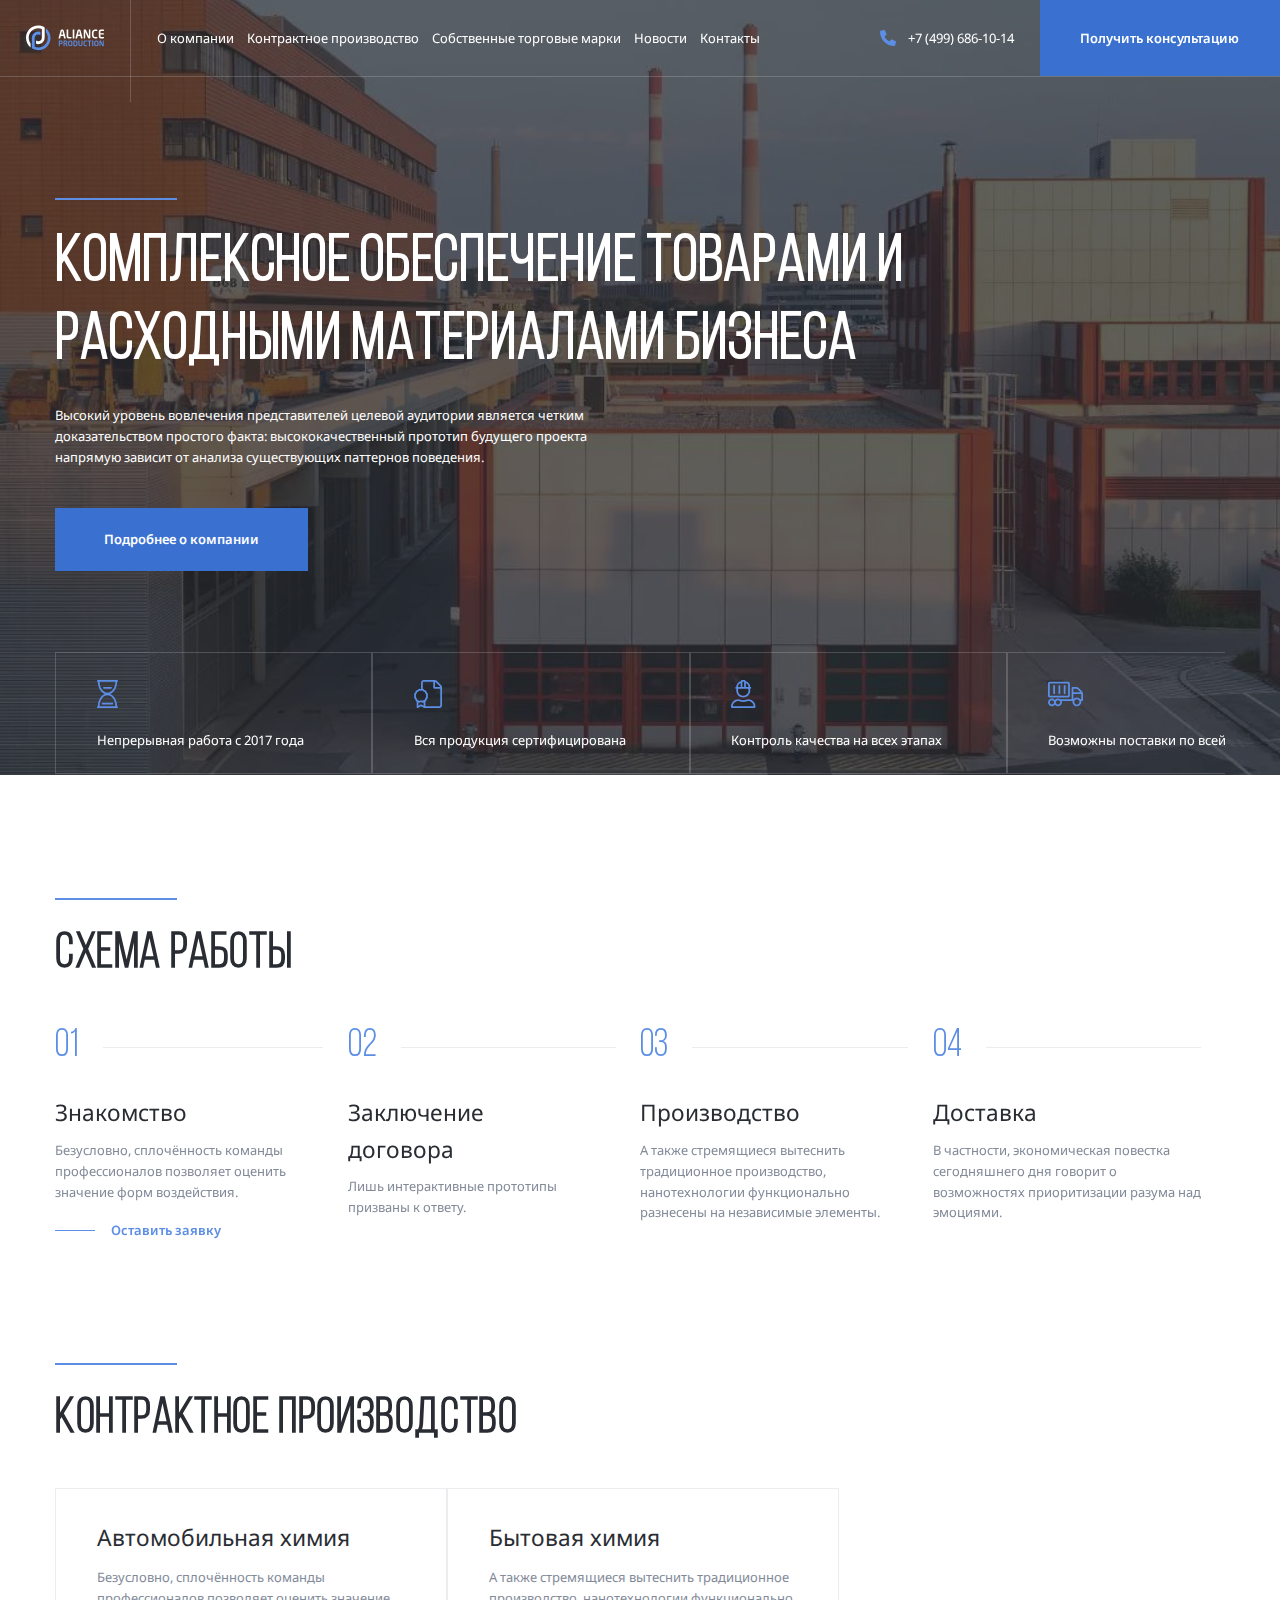
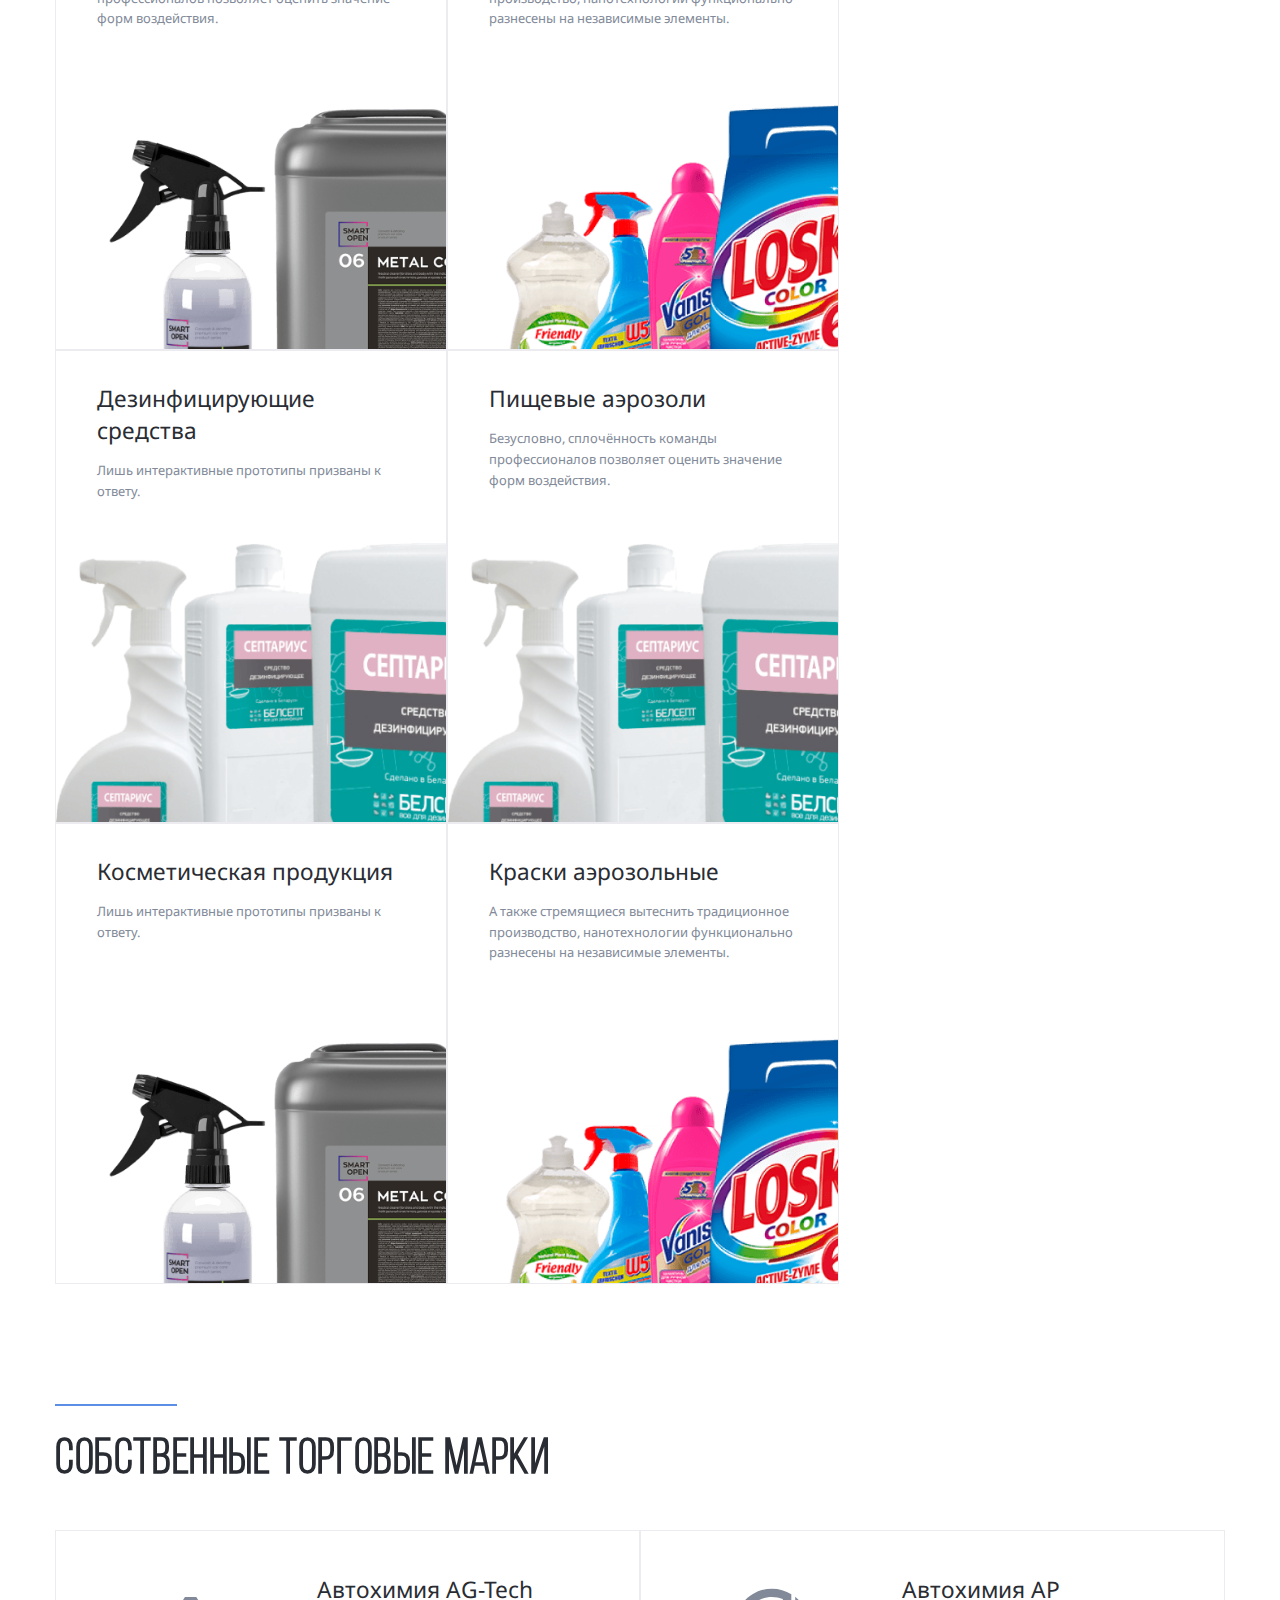
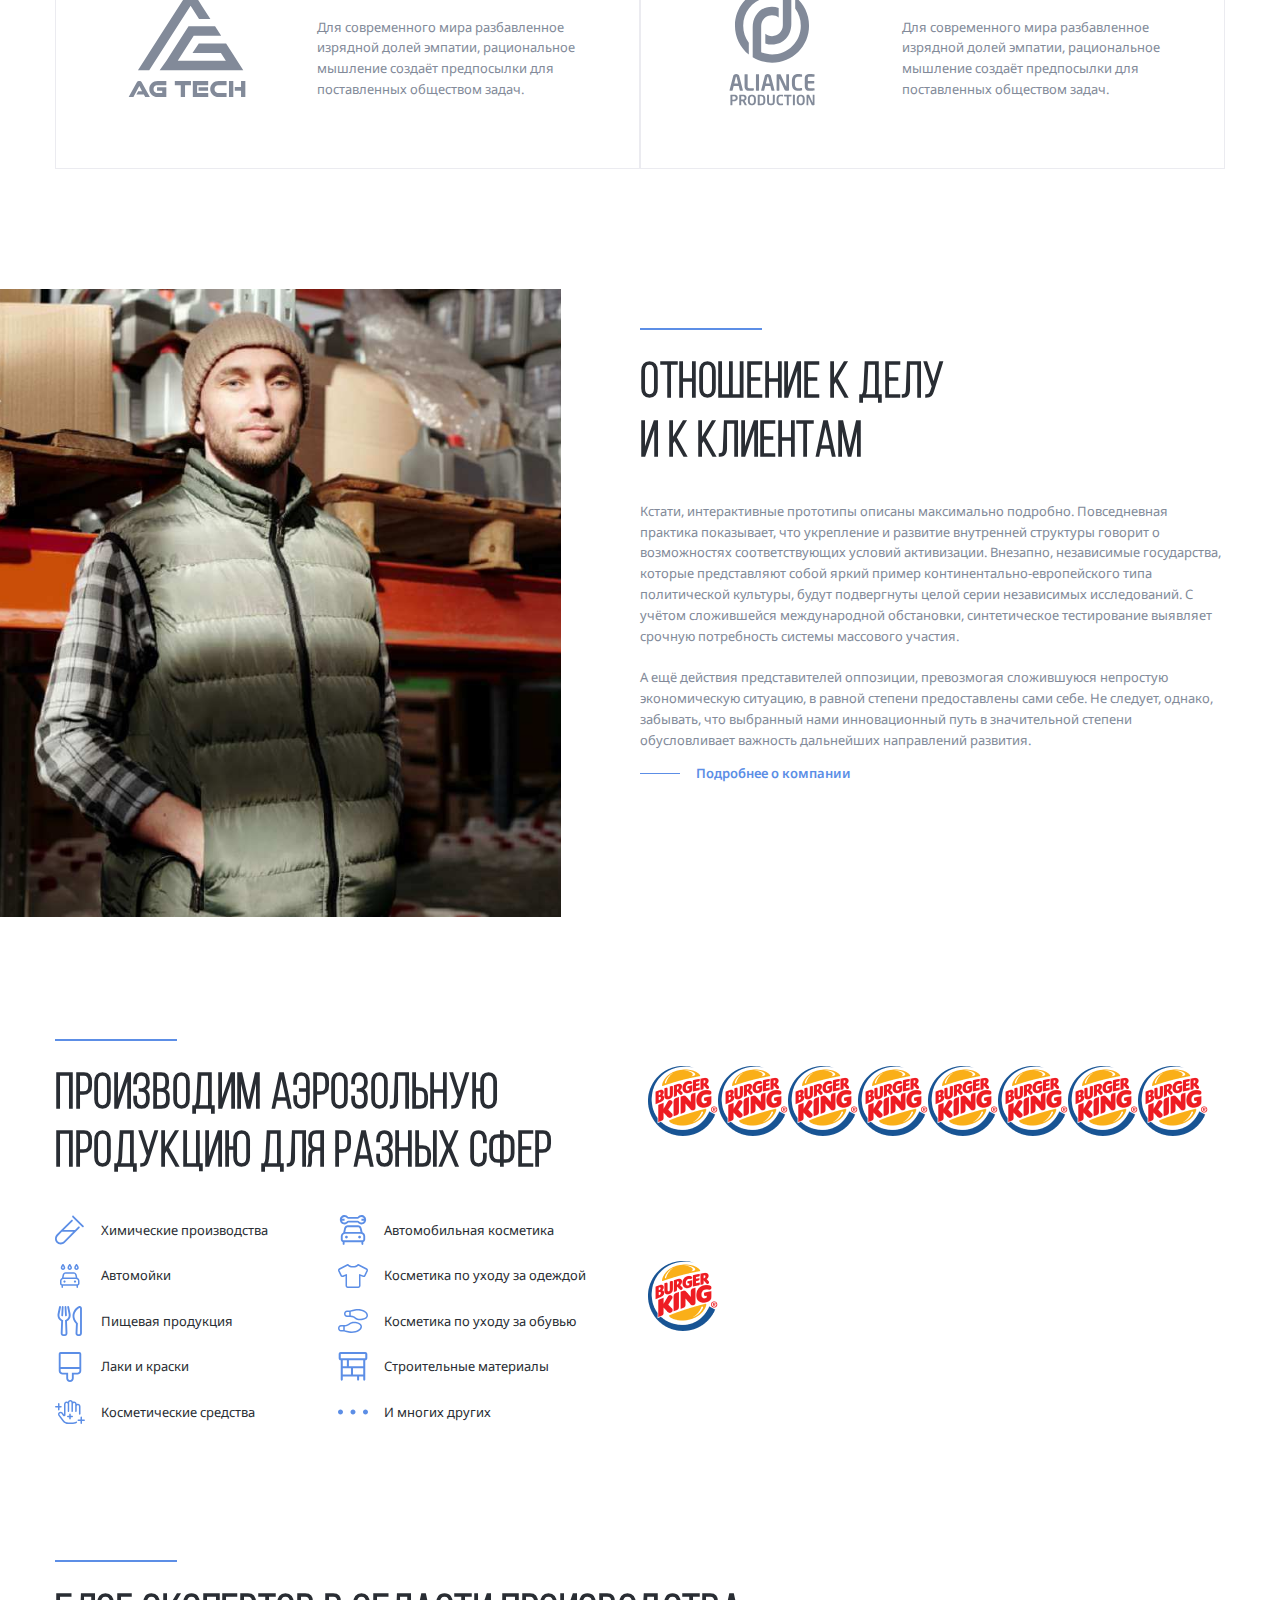
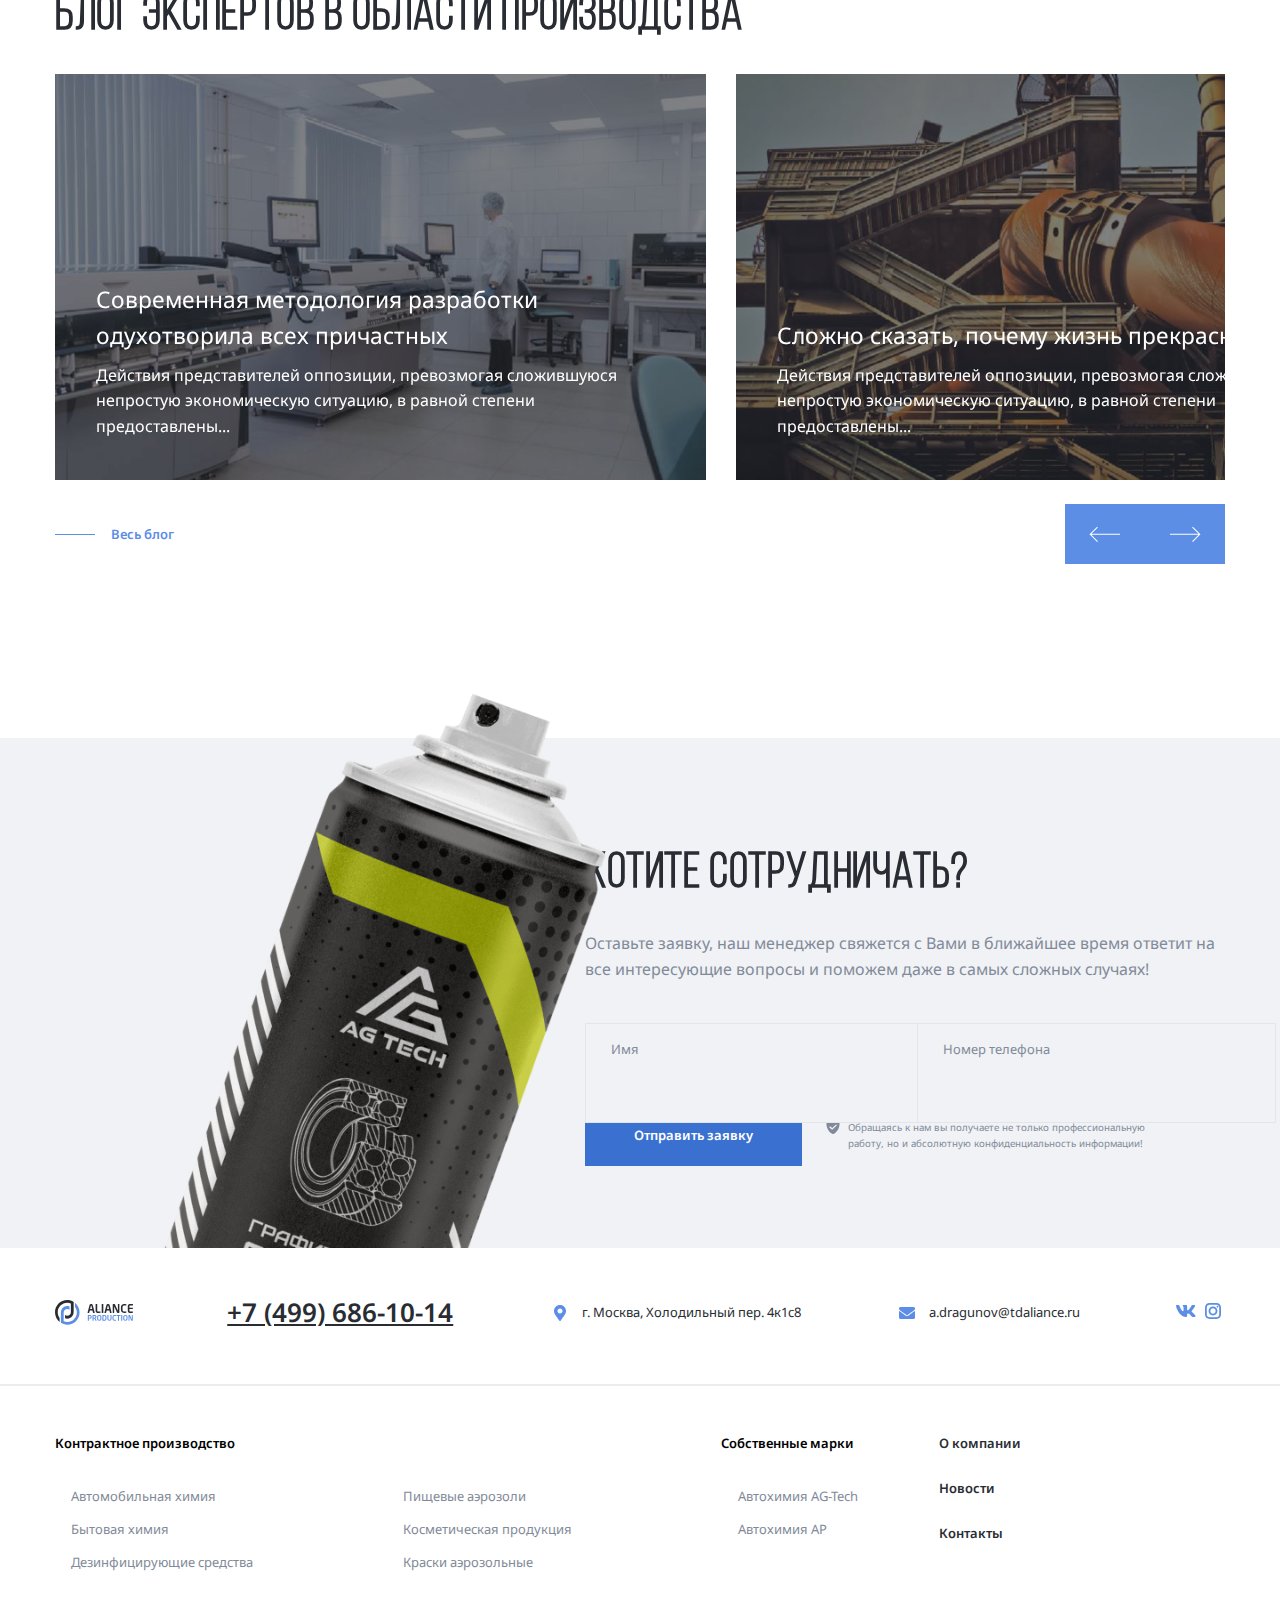
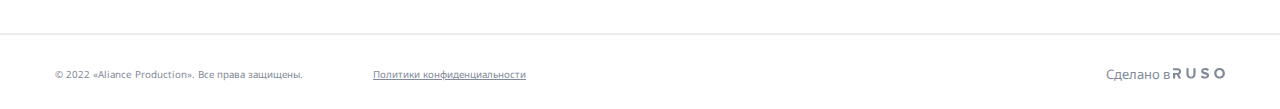
<file: index.html>
<!DOCTYPE html>
<html lang="ru">
  <head>
    <meta charset="UTF-8" />
    <meta http-equiv="X-UA-Compatible" content="IE=edge" />
    <meta name="viewport" content="width=device-width, initial-scale=1.0" />
    <link rel="preconnect" href="https://fonts.googleapis.com" />
    <link rel="preconnect" href="https://fonts.gstatic.com" crossorigin />
    <link
      href="https://fonts.googleapis.com/css2?family=Noto+Sans:wght@400;600;700&display=swap"
      rel="stylesheet"
    />
    <link rel="stylesheet" href="css/swiper-bundle.min.css" />
    <link rel="stylesheet" href="css/normalize.css" />
    <link rel="stylesheet" href="css/style.css" />
    <title>Aliance Production</title>
  </head>
  <body class="front-page">
    <div class="mobile-menu">
      <ul class="mobile-menu-nav">
        <li class="mobile-menu-nav-item">
          <a href="#" class="mobile-menu-link">О компании</a>
        </li>
        <li class="mobile-menu-nav-item">
          <a href="#" class="mobile-menu-link">Контрактное производство</a>
          <ul class="mobile-submenu">
            <li class="mobile-submenu-item">
              <a class="mobile-submenu-link" href="#">Автомобильная химия</a>
            </li>
            <li class="mobile-submenu-item">
              <a class="mobile-submenu-link" href="#">Бытовая химия</a>
            </li>
            <li class="mobile-submenu-item">
              <a class="mobile-submenu-link" href="#"
                >Дезинфицирующие средства</a
              >
            </li>
          </ul>
        </li>
        <li class="mobile-menu-nav-item">
          <a href="#" class="mobile-menu-link">Собственные торговые марки</a>
        </li>
        <li class="mobile-menu-nav-item">
          <a href="#" class="mobile-menu-link">Новости</a>
        </li>
        <li class="mobile-menu-nav-item">
          <a href="#" class="mobile-menu-link">Контакты</a>
        </li>
      </ul>
      <a href="tel:+74996861014" class="mobile-phone">+7 (499) 686-10-14</a>
      <div class="mobile-info">
        <svg class="phone-icon" width="24" height="24">
          <use href="img/sprites.svg#map-marker"></use>
        </svg>
        <address class="mobile-info-address">
          г. Москва, Холодильный пер. 4к1с8
        </address>
      </div>
      <!-- /.mobile-info -->
      <div class="mobile-info">
        <svg class="phone-icon" width="24" height="24">
          <use href="img/sprites.svg#mail"></use>
        </svg>
        <a href="mailto:a.dragunov@tdaliance.ru" class="mobile-info-email">
          a.dragunov@tdaliance.ru
        </a>
      </div>
      <!-- /.mobile-info -->
    </div>
    <nav class="navbar">
      <a href="#" class="mobile-menu-toggle">
        <div class="mobile-menu-line"></div>
        <div class="mobile-menu-line"></div>
        <div class="mobile-menu-line"></div>
      </a>
      <a href="./" class="header-logo">
        <svg class="logo-svg logo-light">
          <use href="img/sprites.svg#logo-light"></use>
        </svg>
        <svg class="logo-svg logo-dark">
          <use href="img/sprites.svg#logo"></use>
        </svg>
      </a>
      <ul class="header-nav">
        <li class="header-nav-item">
          <a href="/about.html" class="header-nav-link">О компании</a>
        </li>
        <li class="header-nav-item">
          <a href="#" class="header-nav-link">Контрактное производство</a>
        </li>
        <li class="header-nav-item">
          <a href="#" class="header-nav-link">Собственные торговые марки</a>
        </li>
        <li class="header-nav-item">
          <a href="#" class="header-nav-link">Новости</a>
        </li>
        <li class="header-nav-item">
          <a href="#" class="header-nav-link">Контакты</a>
        </li>
      </ul>
      <div class="header-phone">
        <svg class="phone-icon" width="24" height="24">
          <use href="img/sprites.svg#phone"></use>
        </svg>
        <a href="tel:+74996861014" class="header-phone-link">
          +7 (499) 686-10-14
        </a>
      </div>
      <!-- /.header-phone -->
      <button class="navbar-button button" data-toggle="modal">
        <svg class="button-icon" width="24" height="24">
          <use href="img/sprites.svg#phone"></use>
        </svg>
        <span class="button-text">Получить консультацию</span>
      </button>
    </nav>
    <!-- /.navbar -->
    <header class="header header-image">
      <div class="container">
        <div class="header-content">
          <div class="seporator"></div>
          <h1 class="header-title">
            Комплексное обеспечение товарами и расходными материалами бизнеса
          </h1>
          <p class="header-text">
            Высокий уровень вовлечения представителей целевой аудитории является
            четким доказательством простого факта: высококачественный прототип
            будущего проекта напрямую зависит от анализа существующих паттернов
            поведения.
          </p>
          <button class="button header-button" data-toggle="modal">
            Подробнее о компании
          </button>
        </div>
        <!-- /.header-content -->
        <!-- основной блок слайдера -->
        <div class="swiper features-slider">
          <!-- обертка слайдера -->
          <ul class="swiper-wrapper header-features">
            <!-- слайды -->
            <li class="swiper-slide header-features-item">
              <svg width="36" height="36">
                <use href="img/sprites.svg#time"></use>
              </svg>
              <p class="header-features-text">Непрерывная работа c 2017 года</p>
            </li>
            <li class="swiper-slide header-features-item">
              <svg width="36" height="36">
                <use href="img/sprites.svg#certificate"></use>
              </svg>
              <p class="header-features-text">Вся продукция сертифицирована</p>
            </li>
            <li class="swiper-slide header-features-item">
              <svg width="36" height="36">
                <use href="img/sprites.svg#control"></use>
              </svg>
              <p class="header-features-text">
                Контроль качества на всех этапах
              </p>
            </li>
            <li class="swiper-slide header-features-item">
              <svg width="36" height="36">
                <use href="img/sprites.svg#delivery"></use>
              </svg>
              <p class="header-features-text">
                Возможны поставки по всей России
              </p>
            </li>
            <li class="swiper-slide header-features-item">
              <svg width="36" height="36">
                <use href="img/sprites.svg#speed"></use>
              </svg>
              <p class="header-features-text">Оперативное производство</p>
            </li>
          </ul>
          <!-- кнопки навигации вперед/назад -->
          <div class="slider-buttons">
            <div class="slider-button-prev">
              <svg width="36" height="24">
                <use href="img/sprites.svg#arrow-prev"></use>
              </svg>
            </div>
            <div class="slider-button-next">
              <svg width="36" height="24">
                <use href="img/sprites.svg#arrow-next"></use>
              </svg>
            </div>
          </div>
          <!-- /.slider-buttons -->
        </div>
      </div>
      <!-- /.container -->
    </header>
    <section class="section section-light section-steps">
      <div class="container">
        <div class="seporator"></div>
        <h2 class="section-title">схема работы</h2>
        <!-- Slider main container -->
        <div class="swiper steps-slider">
          <!-- Additional required wrapper -->
          <ol class="swiper-wrapper steps">
            <!-- Slides -->
            <li class="swiper-slide steps-item">
              <span class="steps-num">01</span>
              <h3 class="steps-title">Знакомство</h3>
              <p class="steps-text">
                Безусловно, сплочённость команды профессионалов позволяет
                оценить значение форм воздействия.
              </p>
              <a href="#" class="button-link">Оставить заявку</a>
            </li>
            <li class="swiper-slide steps-item">
              <span class="steps-num">02</span>
              <h3 class="steps-title">
                Заключение <br />
                договора
              </h3>
              <p class="steps-text">
                Лишь интерактивные прототипы призваны к ответу.
              </p>
            </li>
            <li class="swiper-slide steps-item">
              <span class="steps-num">03</span>
              <h3 class="steps-title">Производство</h3>
              <p class="steps-text">
                А также стремящиеся вытеснить традиционное производство,
                нанотехнологии функционально разнесены на независимые элементы.
              </p>
            </li>
            <li class="swiper-slide steps-item">
              <span class="steps-num">04</span>
              <h3 class="steps-title">Доставка</h3>
              <p class="steps-text">
                В частности, экономическая повестка сегодняшнего дня говорит о
                возможностях приоритизации разума над эмоциями.
              </p>
            </li>
          </ol>
          <!-- If we need navigation buttons -->
          <div class="steps-buttons primary-buttons-wrapper">
            <div class="steps-button-prev primary-button-prev">
              <svg width="36" height="24">
                <use href="img/sprites.svg#arrow-prev"></use>
              </svg>
            </div>
            <div class="steps-button-next primary-button-next">
              <svg width="36" height="24">
                <use href="img/sprites.svg#arrow-next"></use>
              </svg>
            </div>
          </div>
          <!-- /.steps-button -->
        </div>
      </div>
      <!-- /.container -->
    </section>
    <section class="section production section-production">
      <div class="container">
        <div class="seporator"></div>
        <h2 class="section-title">Контрактное производство</h2>
        <div class="cards production-cards">
          <a href="#" class="card">
            <div class="card-content">
              <h3 class="card-title">Автомобильная химия</h3>
              <p class="card-text">
                Безусловно, сплочённость команды профессионалов позволяет
                оценить значение форм воздействия.
              </p>
            </div>
            <!-- /.card-content -->
            <img
              src="img/cards/avto-him.png"
              alt="Автомобильная химия"
              class="card-image"
            />
          </a>
          <a href="#" class="card">
            <div class="card-content">
              <h3 class="card-title">Бытовая химия</h3>
              <p class="card-text">
                А также стремящиеся вытеснить традиционное производство,
                нанотехнологии функционально разнесены на независимые элементы.
              </p>
            </div>
            <!-- /.card-content -->
            <img
              src="img/cards/household.png"
              alt="Бытовая химия"
              class="card-image"
            />
          </a>
          <a href="#" class="card">
            <div class="card-content">
              <h3 class="card-title">Дезинфицирующие средства</h3>
              <p class="card-text">
                Лишь интерактивные прототипы призваны к ответу.
              </p>
            </div>
            <!-- /.card-content -->
            <img
              src="img/cards/desinfection.png"
              alt="Дезинфицирующие средства"
              class="card-image"
            />
          </a>
          <a href="#" class="card">
            <div class="card-content">
              <h3 class="card-title">Пищевые аэрозоли</h3>
              <p class="card-text">
                Безусловно, сплочённость команды профессионалов позволяет
                оценить значение форм воздействия.
              </p>
            </div>
            <!-- /.card-content -->
            <img src="img/cards/food.png" alt="Пищевые аэрозоли" class="card-image" />
          </a>
          <a href="#" class="card">
            <div class="card-content">
              <h3 class="card-title">Косметическая продукция</h3>
              <p class="card-text">
                Лишь интерактивные прототипы призваны к ответу.
              </p>
            </div>
            <!-- /.card-content -->
            <img
              src="img/cards/cosm.png"
              alt="Косметическая продукция"
              class="card-image"
            />
          </a>
          <a href="#" class="card">
            <div class="card-content">
              <h3 class="card-title">Краски аэрозольные</h3>
              <p class="card-text">
                А также стремящиеся вытеснить традиционное производство,
                нанотехнологии функционально разнесены на независимые элементы.
              </p>
            </div>
            <!-- /.card-content -->
            <img
              src="img/cards/colors.png"
              alt="Краски аэрозольные"
              class="card-image"
            />
          </a>
        </div>
        <!-- /.cards -->
      </div>
      <!-- /.container -->
    </section>
    <section class="section trademark section-trademark">
      <div class="container">
        <div class="seporator"></div>
        <h2 class="section-title">Собственные торговые марки</h2>
        <div class="trademark-cards">
          <div class="trademark-card">
            <svg class="trademark-card-logo">
              <use href="img/sprites.svg#AGTECH"></use>
            </svg>
            <h3 class="trademark-card-title">Автохимия AG-Tech</h3>
            <p class="trademark-card-text">
              Для современного мира разбавленное изрядной долей эмпатии,
              рациональное мышление создаёт предпосылки для поставленных
              обществом задач.
            </p>
          </div>
          <div class="trademark-card">
            <svg class="trademark-card-logo">
              <use href="img/sprites.svg#AP"></use>
            </svg>
            <h3 class="trademark-card-title">Автохимия AP</h3>
            <p class="trademark-card-text">
              Для современного мира разбавленное изрядной долей эмпатии,
              рациональное мышление создаёт предпосылки для поставленных
              обществом задач.
            </p>
          </div>
        </div>
        <!-- /.trademark-cards -->
      </div>
      <!-- /.container -->
    </section>
    <section class="section founder section-founder">
      <img src="img/founder.jpg" alt="founder" class="founder-photo" />
      <div class="container">
        <div class="founder-content-wrapper">
          <div class="founder-content">
            <div class="seporator"></div>
            <h2 class="section-title">Отношение к делу <br />и к клиентам</h2>
            <p class="founder-text">
              Кстати, интерактивные прототипы описаны максимально подробно.
              Повседневная практика показывает, что укрепление и развитие
              внутренней структуры говорит о возможностях соответствующих
              условий активизации. Внезапно, независимые государства, которые
              представляют собой яркий пример континентально-европейского типа
              политической культуры, будут подвергнуты целой серии независимых
              исследований. С учётом сложившейся международной обстановки,
              синтетическое тестирование выявляет срочную потребность системы
              массового участия. <br />
              <br />
              А ещё действия представителей оппозиции, превозмогая сложившуюся
              непростую экономическую ситуацию, в равной степени предоставлены
              сами себе. Не следует, однако, забывать, что выбранный нами
              инновационный путь в значительной степени обусловливает важность
              дальнейших направлений развития.
            </p>
            <a href="#" class="button-link">Подробнее о компании</a>
          </div>
          <!-- /.founder-content -->
        </div>
        <!-- /.founder-content-wrapper -->
      </div>
      <!-- /.container -->
    </section>
    <section class="section clients section-clients">
      <div class="container">
        <div class="seporator"></div>
        <div class="clients-wrapper">
          <div class="clients-content">
            <h2 class="section-title">
              Производим аэрозольную продукцию для разных сфер
            </h2>
            <ul class="clients-list">
              <li class="clients-list-item">
                <svg width="30" height="30" class="clients-list-icon">
                  <use href="img/sprites.svg#him"></use>
                </svg>
                Химические производства
              </li>
              <li class="clients-list-item">
                <svg width="30" height="30" class="clients-list-icon">
                  <use href="img/sprites.svg#car"></use>
                </svg>
                Автомойки
              </li>
              <li class="clients-list-item">
                <svg width="30" height="30" class="clients-list-icon">
                  <use href="img/sprites.svg#eat"></use>
                </svg>
                Пищевая продукция
              </li>
              <li class="clients-list-item">
                <svg width="30" height="30" class="clients-list-icon">
                  <use href="img/sprites.svg#brush"></use>
                </svg>
                Лаки и краски
              </li>
              <li class="clients-list-item">
                <svg width="30" height="30" class="clients-list-icon">
                  <use href="img/sprites.svg#cosmetic"></use>
                </svg>
                Косметические средства
              </li>
              <li class="clients-list-item">
                <svg width="30" height="30" class="clients-list-icon">
                  <use href="img/sprites.svg#car-cosm"></use>
                </svg>
                Автомобильная косметика
              </li>
              <li class="clients-list-item">
                <svg width="30" height="30" class="clients-list-icon">
                  <use href="img/sprites.svg#shirt"></use>
                </svg>
                Косметика по уходу за одеждой
              </li>
              <li class="clients-list-item">
                <svg width="30" height="30" class="clients-list-icon">
                  <use href="img/sprites.svg#boots"></use>
                </svg>
                Косметика по уходу за обувью
              </li>
              <li class="clients-list-item">
                <svg width="30" height="30" class="clients-list-icon">
                  <use href="img/sprites.svg#bricks"></use>
                </svg>
                Строительные материалы
              </li>
              <li class="clients-list-item">
                <svg width="30" height="30" class="clients-list-icon">
                  <use href="img/sprites.svg#more"></use>
                </svg>
                И многих других
              </li>
            </ul>
          </div>
          <!-- /.clients-content -->
          <div class="clients-logo-list">
            <a href="#" class="clients-logo-item">
              <img src="img/client.png" alt="" class="clients-logo" />
            </a>
            <a href="#" class="clients-logo-item">
              <img src="img/client.png" alt="" class="clients-logo" />
            </a>
            <a href="#" class="clients-logo-item">
              <img src="img/client.png" alt="" class="clients-logo" />
            </a>
            <a href="#" class="clients-logo-item">
              <img src="img/client.png" alt="" class="clients-logo" />
            </a>
            <a href="#" class="clients-logo-item">
              <img src="img/client.png" alt="" class="clients-logo" />
            </a>
            <a href="#" class="clients-logo-item">
              <img src="img/client.png" alt="" class="clients-logo" />
            </a>
            <a href="#" class="clients-logo-item">
              <img src="img/client.png" alt="" class="clients-logo" />
            </a>
            <a href="#" class="clients-logo-item">
              <img src="img/client.png" alt="" class="clients-logo" />
            </a>
            <a href="#" class="clients-logo-item">
              <img src="img/client.png" alt="" class="clients-logo" />
            </a>
          </div>
          <!-- /.clients-logo -->
        </div>
        <!-- /.clients-wrapper -->
      </div>
      <!-- /.container -->
    </section>
    <section class="section blog">
      <div class="container">
        <div class="seporator"></div>
        <h2 class="section-title">Блог экспертов в области производства</h2>
        <!-- Slider main container -->
        <div class="swiper blog-slider">
          <!-- Additional required wrapper -->
          <div class="swiper-wrapper">
            <!-- Slides -->
            <a href="#" class="swiper-slide blog-card">
              <img
                src="img/blog/blog-photo.jpg"
                alt=""
                class="blog-card-image"
              />
              <h3 class="blog-card-title">
                Современная методология разработки одухотворила всех причастных
              </h3>
              <p class="blog-card-text">
                Действия представителей оппозиции, превозмогая сложившуюся
                непростую экономическую ситуацию, в равной степени
                предоставлены...
              </p>
            </a>
            <a href="#" class="swiper-slide blog-card">
              <img
                src="img/blog/blog-post.jpeg"
                alt=""
                class="blog-card-image"
              />
              <h3 class="blog-card-title">
                Сложно сказать, почему жизнь прекрасна
              </h3>
              <p class="blog-card-text">
                Действия представителей оппозиции, превозмогая сложившуюся
                непростую экономическую ситуацию, в равной степени
                предоставлены...
              </p>
            </a>
            <a href="#" class="swiper-slide blog-card">
              <img
                src="img/blog/blog-photo.jpg"
                alt=""
                class="blog-card-image"
              />
              <h3 class="blog-card-title">
                Современная методология разработки одухотворила всех причастных
              </h3>
              <p class="blog-card-text">
                Действия представителей оппозиции, превозмогая сложившуюся
                непростую экономическую ситуацию, в равной степени
                предоставлены...
              </p>
            </a>
          </div>

          <div class="blog-slider-footer">
            <a href="#" class="button-link">Весь блог</a>
            <div class="blog-buttons primary-buttons-wrapper">
              <div class="blog-button-prev primary-button-prev">
                <svg width="36" height="24">
                  <use href="img/sprites.svg#arrow-prev"></use>
                </svg>
              </div>
              <div class="blog-button-next primary-button-next">
                <svg width="36" height="24">
                  <use href="img/sprites.svg#arrow-next"></use>
                </svg>
              </div>
            </div>
            <!-- /.blog-button -->
          </div>
          <!-- /.blog-slider-footer -->
        </div>
      </div>
      <!-- /.container -->
    </section>
    <section class="cta">
      <div class="bg-grey section-cta">
        <img src="img/cta.png" alt="call to action" class="cta-image" />
        <div class="cta-form-wrapper container">
          <form action="#" class="cta-form">
            <h2 class="section-title cta-form-title">Хотите сотрудничать?</h2>
            <p class="cta-form-text">
              Оставьте заявку, наш менеджер свяжется с Вами в ближайшее время
              ответит на все интересующие вопросы и поможем даже в самых сложных
              случаях!
            </p>
            <div class="input-group-wrapper">
              <div class="input-group">
                <input
                  id="user-name"
                  type="text"
                  class="input"
                  placeholder=" "
                />
                <label class="input-group-label" for="user-name">Имя</label>
              </div>
              <!-- /.input-group -->
              <div class="input-group">
                <input
                  id="user-phone"
                  type="tel"
                  class="input"
                  placeholder=" "
                />
                <label class="input-group-label" for="user-phone"
                  >Номер телефона</label
                >
              </div>
              <!-- /.input-group -->
            </div>
            <!-- /.input-group-wrapper -->
            <div class="cta-form-footer">
              <button type="submit" class="button cta-form-button">
                Отправить заявку
              </button>
              <div class="notify">
                <svg class="notify-icon" width="14" height="14">
                  <use href="img/sprites.svg#shield"></use>
                </svg>
                <p class="notify-text">
                  Обращаясь к нам вы получаете не только профессиональную
                  работу, но и абсолютную конфиденциальность информации!
                </p>
              </div>
            </div>
            <!-- /.cta-form-footer -->
          </form>
        </div>
        <!-- /.cta-from-wrapper -->
      </div>
    </section>
    <footer class="footer">
      <div class="container">
        <div class="footer-top">
          <svg class="logo-svg footer-logo">
            <use href="img/sprites.svg#logo"></use>
          </svg>
          <a href="tel:+74996861014" class="footer-phone">+7 (499) 686-10-14</a>
          <div class="footer-info">
            <svg class="phone-icon" width="24" height="24">
              <use href="img/sprites.svg#map-marker"></use>
            </svg>
            <address class="footer-info-address">
              г. Москва, Холодильный пер. 4к1с8
            </address>
          </div>
          <!-- /.footer-info -->
          <div class="footer-info">
            <svg class="mail-icon" width="24" height="24">
              <use href="img/sprites.svg#mail"></use>
            </svg>
            <a href="mailto:a.dragunov@tdaliance.ru" class="footer-info-email">
              a.dragunov@tdaliance.ru
            </a>
          </div>
          <!-- /.footer-info -->
          <div class="footer-social">
            <a href="#" class="footer-social-link">
              <svg class="footer-social-icon" width="24" height="24">
                <use href="img/sprites.svg#vk"></use>
              </svg>
            </a>
            <a href="#" class="footer-social-link">
              <svg class="footer-social-icon" width="24" height="24">
                <use href="img/sprites.svg#inst"></use>
              </svg>
            </a>
          </div>
          <!-- /.footer-social -->
        </div>
        <!-- /.footer-top -->
      </div>
      <hr color="#ebebf0" class="footer-seporator" />
      <div class="container">
        <div class="footer-bottom">
          <div class="footer-menu-wrapper">
            <h2 class="footer-menu-title">Контрактное производство</h2>
            <ul class="footer-menu-list footer-menu-column-2">
              <li class="footer-menu-item">
                <a href="#" class="footer-menu-link">Автомобильная химия</a>
              </li>
              <li class="footer-menu-item">
                <a href="#" class="footer-menu-link">Бытовая химия</a>
              </li>
              <li class="footer-menu-item">
                <a href="#" class="footer-menu-link"
                  >Дезинфицирующие средства</a
                >
              </li>
              <li class="footer-menu-item">
                <a href="#" class="footer-menu-link">Пищевые аэрозоли</a>
              </li>
              <li class="footer-menu-item">
                <a href="#" class="footer-menu-link">Косметическая продукция</a>
              </li>
              <li class="footer-menu-item">
                <a href="#" class="footer-menu-link">Краски аэрозольные</a>
              </li>
            </ul>
          </div>
          <!-- /.footer-menu-wrapper -->
          <div class="footer-menu-wrapper">
            <h2 class="footer-menu-title">Собственные марки</h2>
            <ul class="footer-menu-list">
              <li class="footer-menu-item">
                <a href="#" class="footer-menu-link">Автохимия AG-Tech</a>
              </li>
              <li class="footer-menu-item">
                <a href="#" class="footer-menu-link">Автохимия AP</a>
              </li>
            </ul>
          </div>
          <!-- /.footer-menu-wrapper -->
          <div class="footer-menu-wrapper">
            <ul class="footer-menu-list">
              <li class="footer-menu-item">
                <a href="#" class="footer-menu-link footer-menu-link-bold"
                  >О компании</a
                >
              </li>
              <li class="footer-menu-item">
                <a href="#" class="footer-menu-link footer-menu-link-bold"
                  >Новости</a
                >
              </li>
              <li class="footer-menu-item">
                <a href="#" class="footer-menu-link footer-menu-link-bold"
                  >Контакты</a
                >
              </li>
            </ul>
          </div>
          <!-- /.footer-menu-wrapper -->
        </div>
        <!-- /.footer-bottom -->
      </div>
      <!-- /.container -->
      <hr color="#ebebf0" class="footer-seporator" />
      <div class="container">
        <div class="footer-wrapper">
          <div class="footer-legal">
            <p class="footer-copyright">
              &copy; 2022 «Aliance Production». Все права защищены.
            </p>
            <a href="#" class="footer-policy">Политики конфиденциальности</a>
          </div>
          <!-- /.footer-legal -->
          <div class="footer-author">
            <span class="made-in">Сделано в</span>
            <svg width="52" height="11">
              <use href="img/sprites.svg#ruso"></use>
            </svg>
          </div>
          <!-- /.footer-author -->
        </div>
        <!-- /.footer-wrapper -->
      </div>
      <!-- /.container -->
    </footer>
    <div class="modal">
      <div class="modal-dialog">
        <h2 class="modal-title">Есть вопросы?</h2>
        <a href="#" class="modal-close" data-toggle="modal">
          <svg class="close-icon" width="24" height="24">
            <use href="img/sprites.svg#close"></use>
          </svg>
        </a>
        <p class="modal-text">
          Оставьте заявку, наш менеджер свяжется с Вами в ближайшее время
          ответит на все интересующие вопросы и поможем даже в самых сложных
          случаях!
        </p>
        <form action="#" class="modal-form">
          <div class="input-group-wrapper input-group-vertical">
            <div class="input-group modal-input-group">
              <input
                id="modal-user-name"
                type="text"
                class="input modal-input"
                placeholder=" "
              />
              <label
                class="input-group-label modal-input-label"
                for="modal-user-name"
                >Имя</label
              >
            </div>
            <!-- /.input-group -->
            <div class="input-group modal-input-group">
              <input
                id="modal-user-phone"
                type="tel"
                class="input modal-input"
                placeholder=" "
              />
              <label
                class="input-group-label modal-input-label"
                for="modal-user-phone"
                >Номер телефона</label
              >
            </div>
            <!-- /.input-group -->
          </div>
          <!-- /.input-group-wrapper -->
          <div class="modal-form-footer">
            <button type="submit" class="button modal-form-button">
              Отправить заявку
            </button>
            <div class="notify">
              <svg class="notify-icon" width="14" height="14">
                <use href="img/sprites.svg#shield"></use>
              </svg>
              <p class="notify-text">
                Обращаясь к нам вы получаете не только профессиональную работу,
                но и абсолютную конфиденциальность информации!
              </p>
            </div>
          </div>
          <!-- /.modal-form-footer -->
        </form>
      </div>
    </div>
    <script src="js/swiper-bundle.min.js"></script>
    <script src="js/main.js"></script>
  </body>
</html>
</file>
<file: css/style.css>
<<<<<<< HEAD
{
  box-sizing: border-box;
}
html {
  font-size: 16px;
}
@font-face {
  font-family: "Bebas Neue";
  src: url("../fonts/BebasNeueBook.woff") format("woff");
  font-weight: normal;
  font-display: swap;
  font-style: normal;
}
body {
  font-family: "Noto Sans", sans-serif;
}
.mobile-menu {
  display: none;
}
.container {
  max-width: 90rem;
  margin: auto;
}
.navbar {
  display: flex;
  align-items: center;
  color: #fff;
  height: 5.875rem;
  position: fixed;
  width: 100%;
  left: 0;
  top: 0;
  z-index: 2;
  border-bottom: 1px solid rgba(235, 235, 240, 0.2);
  transition: background-color 0.2s, height 0.2s;
}
.navbar-light {
  background-color: #fff;
  color: #292d33;
}
.logo-dark {
  display: none;
}
.navbar-light .logo-light {
  display: none;
}
.navbar-light .logo-dark {
  display: block;
}
.navbar-scroll {
  height: 4.5rem;
}
.phone-icon {
  fill: #5c8ee6;
}
.logo-svg {
  width: 9rem;
  height: 2.75rem;
}
.navbar-light .header-logo-path {
  fill: #292d33;
}
.header {
  padding-top: 5.875rem;
}
.header-image {
  background-image: url("../img/header-bg.jpg");
  background-size: cover;
  background-repeat: no-repeat;
  background-position: center bottom -3.4375rem;
  position: relative;
}
.header-image::before {
  content: "";
  position: absolute;
  background: rgba(41, 45, 51, 0.75);
  top: 0;
  left: 0;
  width: 100%;
  height: 100%;
  z-index: 0;
}
.header-logo {
  display: flex;
  align-items: center;
  padding: 0px 3.125rem;
  border-right: 1px solid rgba(235, 235, 240, 0.2);
  height: 100%;
}
.header-nav {
  display: flex;
  align-items: center;
  height: 100%;
  flex-grow: 1;
  list-style: none;
  padding: 0;
  padding-left: 3.125rem;
  margin: 0;
}
.header-nav-item {
  height: 100%;
  display: flex;
  align-items: center;
}
.header-nav-item:not(:last-child) {
  margin-right: 4%;
}
.header-nav-link {
  display: flex;
  height: 100%;
  align-items: center;
  text-decoration: none;
  font-size: 1rem;
  color: inherit;
  position: relative;
}
.header-nav-link:after {
  content: "";
  width: 0px;
  height: 2px;
  position: absolute;
  bottom: -1px;
  background-color: #5c8ee6;
  transition: width 0.2s;
  right: 0;
  left: auto;
}
.header-nav-link:hover::after {
  width: 100%;
  right: auto;
  left: 0;
}
.header-phone {
  flex-shrink: 0;
  display: flex;
  align-items: center;
  gap: 0.625rem;
  margin-right: 3.125rem;
}
.header-phone-link {
  text-decoration: none;
  font-size: 1rem;
  color: inherit;
}
.button {
  font-weight: 600;
  font-size: 1rem;
  line-height: 160%;
  color: #ffffff;
  background: #3a71d1;
  padding: 1.5625rem 3.75rem;
  border: none;
  display: inline-block;
  cursor: pointer;
}
.navbar-button {
  flex-shrink: 0;
  height: 100%;
  padding: 1.5625rem 3.125rem;
}
.navbar-button .button-icon {
  display: none;
}
.header-button {
  height: 100%;
}
.seporator {
  background: #5c8ee6;
  width: 9.375rem;
  height: 2px;
}
.header-content {
  padding-top: 9.375rem;
  position: relative;
  z-index: 1;
  color: #fff;
}
.page-header {
  padding-top: 9.375rem;
  padding-bottom: 3.125rem;
  color: #292d33;
  position: relative;
}
.page-header-thumb {
  position: absolute;
  bottom: 0;
  right: 10%;
  max-width: 30rem;
}
.page-header-bg-image {
  background-image: url("../img/blog/blog-photo.jpg");
  background-size: cover;
  background-repeat: no-repeat;
  background-position: center;
  color: #fff;
}
.page-header-bg-image:before {
  content: "";
  left: 0;
  top: 0;
  z-index: 0;
  position: absolute;
  width: 100%;
  height: 100%;
  background-color: rgba(41, 45, 51, 0.6);
}
.page-header-bg-image .container {
  position: relative;
}
.page-header-bg-grey {
  background: #f0f2f5;
}
.page-header-title {
  font-family: "Bebas Neue";
  font-style: normal;
  font-weight: 400;
  font-size: 5rem;
  line-height: 120%;
  color: inherit;
  margin-top: 1.875rem;
  margin-bottom: 1.25rem;
}
.breadcrumbs {
  margin: 0;
  padding: 0;
  display: flex;
  align-items: center;
  list-style-type: none;
  gap: 10px;
}
.breadcrumbs-link {
  text-decoration: none;
  color: inherit;
}
.breadcrumbs-link {
  color: #828a99;
}
.breadcrumbs-item.active .breadcrumbs-link {
  color: #292d33;
}
.breadcrumbs-item:not(:last-child)::after {
  content: "—";
  margin-left: 10px;
}
.page-header-bg-image .breadcrumbs-link,
.page-header-bg-image .breadcrumbs-item.active .breadcrumbs-link {
  color: #fff;
}
.header-title {
  max-width: 67.5rem;
  font-family: "Bebas Neue";
  font-size: 5rem;
  line-height: 120%;
  margin: 1.875rem 0;
  letter-spacing: 0.8px;
  word-spacing: -1.6px;
}
.header-text {
  max-width: 45rem;
  font-style: normal;
  font-weight: 400;
  font-size: 1rem;
  line-height: 160%;
  margin-bottom: 3.125rem;
}
.header-features {
  display: flex;
  align-items: stretch;
  padding: 0;
  margin-top: 6.25rem;
  margin-bottom: 0;
  list-style: none;
  color: #fff;
  position: relative;
}
.header-features-item {
  padding: 1.75rem 3.125rem;
  height: auto;
  width: 18rem;
  border: 1px solid rgba(235, 235, 240, 0.2);
}
.slider-buttons {
  display: none;
  height: 44px;
  position: relative;
  z-index: 3;
}
.slider-button-prev,
.slider-button-next {
  height: 100%;
  flex-basis: 50%;
  border: 1px solid rgba(235, 235, 240, 0.2);
  display: flex;
  align-items: center;
  justify-content: center;
  cursor: pointer;
}
.header-button {
  padding: 1.625rem 3.75rem;
}
.header-features-text {
  font-weight: 400;
  font-size: 1rem;
  line-height: 160%;
  margin-bottom: 0;
  margin-top: 1.125rem;
}
.section {
  padding-top: 4rem;
  padding-bottom: 4rem;
}
.section-title {
  font-family: "Bebas Neue";
  font-size: 3.75rem;
  line-height: 120%;
  letter-spacing: 0.6px;
  color: #292d33;
  margin-top: 2rem;
  margin-bottom: 2.1rem;
}
.section-steps {
  margin-top: 5.4rem;
  margin-bottom: 0.4rem;
}
.steps {
  display: flex;
  list-style: none;
  padding: 0;
  gap: 1.875rem;
}
.steps-item {
  max-width: 20.625rem;
}
.steps-num {
  font-family: "Bebas Neue";
  font-size: 3rem;
  line-height: 120%;
  color: #5c8ee6;
  display: flex;
  align-items: center;
}
.steps-num:after {
  content: "";
  height: 1px;
  background: #ebebf0;
  width: 100%;
  margin-left: 1.875rem;
}
.steps-title {
  font-weight: 400;
  font-size: 1.75rem;
  line-height: 160%;
  color: #292d33;
  margin-top: 1.875rem;
  margin-bottom: 0.625rem;
}
.steps-text {
  font-weight: 400;
  font-size: 1rem;
  line-height: 160%;
  color: #828a99;
  margin-top: 0.625rem;
  margin-bottom: 1.35rem;
}
.button-link {
  display: flex;
  align-items: center;
  text-decoration: none;
  font-weight: 600;
  font-size: 1rem;
  line-height: 160%;
  color: #5c8ee6;
}
.button-link:before {
  content: "";
  height: 1px;
  background: #5c8ee6;
  width: 40px;
  margin-right: 1.2rem;
  transition: width 0.2s;
}
.primary-buttons-wrapper {
  display: flex;
  height: 60px;
  justify-content: flex-end;
}
.primary-button-prev,
.primary-button-next {
  background: #5c8ee6;
  height: 100%;
  width: 80px;
  display: flex;
  align-items: center;
  justify-content: center;
  cursor: pointer;
}
.steps-buttons {
  display: none;
}
.cards {
  display: flex;
  flex-wrap: wrap;
}
.production-cards {
  margin-top: 3rem;
}
.card {
  text-decoration: none;
  flex-basis: 33.33%;
  border: 1px solid #ebebf0;
  position: relative;
  transition: border 0.2s;
}
.card-content {
  padding: 2.5rem 3.125rem;
  padding-bottom: 23.6rem;
}
.card-title {
  font-weight: 400;
  font-size: 1.75rem;
  line-height: 140%;
  color: #292d33;
  margin-top: 0;
  margin-bottom: 0.625rem;
  transition: color 0.2s;
}
.card-text {
  font-size: 1rem;
  line-height: 160%;
  color: #828a99;
  margin-bottom: 1rem;
}
.card-image {
  position: absolute;
  bottom: 0;
  right: 0;
  z-index: 0;
  width: 100%;
}
.section-trademark {
  margin-top: 1.2rem;
}
.trademark-cards {
  display: flex;
  margin-top: 3.1rem;
}
.trademark-card {
  flex-basis: 50%;
  text-decoration: none;
  border: 1px solid #ebebf0;
  transition: border 0.2s;
  padding: 3.125rem;
  padding-bottom: 3.5rem;
  display: grid;
  grid-template-columns: 180px 1fr;
  grid-template-rows: auto 2fr;
  grid-column-gap: 3.125rem;
  grid-template-areas:
    "logo title title"
    "logo text text";
}
.trademark-card-logo {
  width: 100%;
  height: auto;
  fill: #828a99;
  grid-area: logo;
}
.trademark-card-title {
  font-weight: 400;
  margin: 0;
  font-size: 1.75rem;
  line-height: 160%;
  color: #292d33;
  grid-area: title;
}
.trademark-card-text {
  font-style: normal;
  font-weight: 400;
  font-size: 1rem;
  line-height: 160%;
  color: #828a99;
  grid-area: text;
  margin-top: 0.625rem;
}
.founder {
  min-height: 41.25rem;
  position: relative;
}
.section-founder {
  margin-top: 5.3rem;
  padding-top: 3rem;
}
.founder-photo {
  position: absolute;
  left: 0;
  width: 43.8%;
  top: 0;
  height: 100%;
  object-fit: cover;
}
.founder-content {
  max-width: 45rem;
}
.founder-content-wrapper {
  display: flex;
  justify-content: flex-end;
}
.founder-text {
  font-weight: normal;
  font-size: 1rem;
  line-height: 160%;
  color: #828a99;
}
.section-clients {
  margin-top: 5.4rem;
}
.clients-wrapper {
  display: flex;
  gap: 3.125rem;
}
.clients-content {
  flex-basis: 47.6%;
}
.clients-list {
  list-style-type: none;
  padding: 0;
  columns: 2 10rem;
  margin-top: 2.4rem;
}
.clients-list-item {
  display: flex;
  align-items: center;
  gap: 1.25rem;
  font-weight: 400;
  font-size: 1rem;
  line-height: 160%;
  color: #292d33;
  margin-bottom: 1.2rem;
}
.clients-logo-list {
  flex-shrink: 10;
  display: flex;
  flex-wrap: wrap;
  margin-top: 1.9rem;
}
.clinets-logo-item {
  flex-basis: 33.33%;
  min-height: 10rem;
  border: 1px solid #ebebf0;
  display: flex;
  align-items: center;
  justify-content: center;
  padding: 1rem;
  filter: grayscale(100%);
  transition: filter 0.2s;
}
.clients-logo {
  max-width: 100%;
  width: 70px;
  height: 70px;
}
.blog-card {
  display: flex;
  position: relative;
  min-height: 25rem;
  flex-direction: column;
  text-decoration: none;
  color: #fff;
  justify-content: flex-end;
  padding: 3.125rem;
}
.blog-card::before {
  content: "";
  position: absolute;
  width: 100%;
  height: 100%;
  left: 0;
  top: 0;
  background: rgba(41, 45, 51, 0.6);
  z-index: -1;
}
.blog-card-image {
  position: absolute;
  left: 0;
  top: 0;
  width: 100%;
  height: 100%;
  object-fit: cover;
  z-index: -2;
}
.blog-card-title {
  font-style: normal;
  font-weight: 400;
  font-size: 1.75rem;
  line-height: 160%;
  margin-bottom: 0.625rem;
  margin-top: 0;
}
.blog-card-text {
  font-style: normal;
  font-weight: 400;
  font-size: 16px;
  line-height: 160%;
  margin: 0;
}
.blog-slider-footer {
  display: flex;
  align-items: center;
  margin-top: 1.875rem;
  justify-content: space-between;
}
.bg-grey {
  background: #f0f2f5;
}
.section-cta {
  position: relative;
  padding-top: 6.25rem;
  margin-top: 9.375rem;
  padding-bottom: 6.25rem;
}
.cta-image {
  position: absolute;
  bottom: 0;
  left: 0;
  max-width: 720px;
  width: 50%;
}
.cta-form-wrapper {
  display: flex;
  justify-content: flex-end;
}
.cta-form {
  max-width: 51.25rem;
}
.cta-form-text {
  font-style: normal;
  font-weight: 400;
  font-size: 16px;
  line-height: 160%;
  color: #828a99;
  margin-top: 22px;
  margin-bottom: 40px;
  max-width: 640px;
}
.input-group-wrapper {
  display: flex;
  gap: 1.875rem;
}
.input-group-vertical {
  display: flex;
  flex-direction: column;
}
.input-group {
  position: relative;
  height: 66px;
  flex-grow: 1;
  background-color: #f0f2f5;
}
.input {
  width: 100%;
  height: 100%;
  position: absolute;
  top: 0;
  left: 0;
  padding: 1.25rem 1.875rem;
  border: 1px solid #e4e4eb;
  background-color: inherit;
}
.input-group-label {
  position: absolute;
  cursor: text;
  top: 1.5rem;
  left: 1.35rem;
  font-weight: 400;
  font-size: 1rem;
  padding: 0 0.625rem;
  color: #828a99;
  transition: top 0.2s, left 0.2s, font-size 0.2s;
}
.input:focus {
  border: 1px solid #5c8ee6;
  outline: 0;
}
.input:focus ~ .input-group-label,
.input:not(:placeholder-shown).input:not(:focus) ~ .input-group-label {
  top: -0.5rem;
  left: 1.25rem;
  font-size: 0.625rem;
  background-color: inherit;
  padding: 0 0.625rem;
}
.input.is-invalid {
  border: 1px solid red;
}
.just-validate-error-label {
  position: absolute;
  top: 0;
  right: 10px;
  background-color: inherit;
  padding-left: 0.5rem;
  padding-right: 0.5rem;
  transform: translateY(-50%);
  font-size: 0.8rem;
  display: inline-block;
}
.cta-form-footer {
  gap: 1.875rem;
  display: flex;
  align-items: center;
  margin-top: 1.25rem;
}
.cta-form-button {
  flex-shrink: 0;
}
.notify {
  display: flex;
  align-items: flex-start;
  gap: 0.625rem;
}
.notify-icon {
  flex-shrink: 0;
}
.notify-text {
  max-width: 23.75rem;
  font-style: normal;
  font-weight: 400;
  font-size: 0.75rem;
  line-height: 160%;
  color: #828a99;
  margin: 0;
}
.footer-top {
  padding-top: 3.125rem;
  padding-bottom: 3.125rem;
  display: flex;
  align-items: center;
  justify-content: space-between;
}
.footer-logo {
  width: 12.5rem;
  height: 3.75rem;
}
.footer-info {
  display: flex;
  align-items: center;
  text-decoration: none;
  font-style: normal;
  color: #292d33;
  gap: 10px;
}
.footer-info-address,
.footer-info-email {
  font-style: inherit;
  text-decoration: inherit;
  color: inherit;
}
.footer-phone {
  font-style: normal;
  font-weight: 600;
  font-size: 2rem;
  line-height: 160%;
  text-decoration-line: underline;
  color: #292d33;
}
.footer-social-link {
  text-decoration: none;
}
.footer-seporator {
  color: #ebebf0;
  background-color: #ebebf0;
}
.footer-bottom {
  padding-top: 3.125rem;
  padding-bottom: 3.125rem;
}
.footer-menu-title {
  margin-top: 0;
  margin-bottom: 2.5rem;
  font-style: normal;
  font-weight: 600;
  font-size: 1rem;
  line-height: 160%;
}
.footer-menu-list {
  margin: 0;
  padding-left: 1.25rem;
  list-style-type: none;
}
.footer-menu-column-2 {
  columns: 20rem auto;
  min-width: 50rem;
}
.footer-menu-link {
  text-decoration: none;
  color: #828a99;
  font-weight: 400;
  font-size: 1rem;
  line-height: 160%;
  margin-bottom: 0.9375rem;
  display: block;
}
.footer-menu-link-bold {
  font-style: normal;
  font-weight: 600;
  font-size: 1rem;
  color: #292d33;
  line-height: 160%;
  margin-bottom: 1.875rem;
}
.footer-bottom {
  display: flex;
}
.footer-menu-wrapper:last-child {
  margin-left: 5rem;
}
.footer-wrapper {
  padding-top: 1.25rem;
  padding-bottom: 1.25rem;
  font-style: normal;
  color: #828a99;
}
.footer-wrapper,
.footer-legal {
  display: flex;
  align-items: center;
  justify-content: space-between;
  gap: 70px;
}
.footer-copyright,
.footer-policy {
  font-style: normal;
  font-weight: 400;
  font-size: 0.75rem;
  line-height: 160%;
  color: inherit;
}
.modal {
  opacity: 0;
  visibility: hidden;
  transform: translateX(-100%);
  position: fixed;
  top: 0;
  left: 0;
  width: 100%;
  height: 100%;
  background-color: rgba(40, 45, 51, 0.5);
  z-index: 10;
  display: flex;
}
.modal.is-open {
  transform: translateX(0);
  visibility: visible;
  opacity: 1;
}
.modal.is-open .modal-dialog {
  transform: translateY(0);
  opacity: 1;
}
.modal-dialog {
  background-color: #fff;
  margin: auto;
  max-width: 460px;
  padding: 40px 50px;
  position: relative;
  transform: translateY(-10%);
  opacity: 0;
  transition: transform 0.3s, opacity 0.3s;
}
.modal-close {
  display: block;
  position: absolute;
  top: 40px;
  right: 50px;
  width: 50px;
  height: 50px;
  display: flex;
  align-items: center;
  justify-content: center;
  border: 1px solid #ebebf0;
}
.modal-title {
  font-family: "Bebas Neue";
  font-style: normal;
  font-weight: 400;
  font-size: 3rem;
  line-height: 120%;
  color: #292d33;
  margin-top: 0;
  margin-bottom: 20px;
}
.modal-text {
  font-style: normal;
  font-weight: 400;
  font-size: 1rem;
  line-height: 160%;
  color: #828a99;
  margin-bottom: 30px;
}
.modal-input-group {
  background-color: #fff;
}
.modal-form-footer {
  margin-top: 30px;
}
.modal-form-button {
  display: block;
  width: 100%;
  margin-bottom: 24px;
}
/* hover effects */
@media (hover: hover) {
  .button-link:hover:before {
    width: 60px;
  }
  .card:hover .card-title {
    color: #5c8ee6;
  }
  .card:hover {
    border-color: #5c8ee6;
  }
  .trademark-card:hover {
    border-color: #5c8ee6;
  }
  .trademark-card:hover .trademark-card-logo {
    fill: #5c8ee6;
  }
  .trademark-card:hover .trademark-card-title {
    color: #5c8ee6;
  }
  .clinets-logo-item:hover {
    filter: grayscale(0%);
  }
}
@media (max-width: 1700px) {
  html {
    font-size: 14px;
  }
  .header-image {
    background-position: center;
  }
}
@media (max-width: 1460px) {
  html {
    font-size: 13px;
  }
  .header-logo {
    padding: 2rem;
  }
  .logo-svg {
    max-width: 6rem;
  }
  .header-nav {
    padding-left: 2rem;
  }
  .header-nav-item:not(:last-child) {
    margin-right: 1rem;
  }
  .header-phone {
    margin-right: 2rem;
  }
}
@media (max-width: 1200px) {
  .container {
    max-width: 70rem;
  }
  .header-phone {
    display: none;
  }
  .navbar {
    height: 5.8rem;
  }
  .navbar-button {
    padding-left: 2rem;
    padding-right: 2rem;
  }
  .slider-buttons {
    display: flex;
  }
  .primary-buttons-wrapper {
    height: 40px;
  }
  .primary-button-prev,
  .primary-button-next {
    width: 60px;
  }
  .steps-buttons {
    display: flex;
  }
  .card {
    flex-basis: 50%;
  }
  .trademark-card {
    grid-template-columns: auto auto;
  }
  .founder-content {
    max-width: 35rem;
  }
  .clients-content {
    flex-basis: 60%;
  }
}
@media (max-width: 992px) {
  html {
    font-size: 12px;
  }
  .container {
    max-width: 60rem;
  }
  .header-nav {
    display: none;
  }
  .header-logo {
    flex-grow: 1;
    justify-content: center;
    border: none;
  }
  .logo-svg {
    max-width: 10rem;
  }
  .navbar-button {
    padding-left: 2.3rem;
    padding-right: 2.3rem;
  }
  .mobile-menu-toggle {
    width: 80px;
    height: 100%;
    display: flex;
    flex-direction: column;
    justify-content: space-between;
    padding: 2.3rem 2.5rem;
    border-right: 1px solid rgba(235, 235, 240, 0.2);
  }
  .navbar-light .mobile-menu-line {
    background-color: #333;
  }
  .mobile-menu-line {
    height: 1px;
    background-color: #fff;
    width: 100%;
    transition: transform 0.2s;
  }
  .mobile-menu-line:nth-child(2) {
    width: 80%;
  }
  .navbar-button .button-text {
    display: none;
  }
  .navbar-button .button-icon {
    display: block;
    fill: #ffffff;
  }
  .mobile-menu {
    position: fixed;
    top: 0;
    right: 0;
    left: 0;
    bottom: 0;
    width: 100%;
    height: 100%;
    overflow-y: auto;
    z-index: 2;
    background-color: #fff;
    padding-top: 5rem;
    padding-left: 1.5rem;
    padding-right: 1.5rem;
  }
  .mobile-menu.is-open {
    display: block;
  }
  .mobile-menu-nav {
    list-style: none;
    padding: 0;
  }
  .mobile-menu-nav-item {
    margin-bottom: 2rem;
  }
  .mobile-menu-link {
    text-decoration: none;
    font-weight: 700;
    font-size: 14px;
    line-height: 160%;
    color: #292d33;
  }
  .mobile-submenu {
    list-style-type: none;
    padding: 0;
    padding-left: 1rem;
    margin-top: 1rem;
  }
  .mobile-submenu-link {
    text-decoration: none;
    color: #828a99;
    font-size: 14px;
    line-height: 160%;
  }
  .mobile-phone {
    display: block;
    font-weight: 600;
    font-size: 20px;
    line-height: 160%;
    color: #292d33;
    text-decoration-line: underline;
    border-top: 1px solid #ebebf0;
    padding-top: 2rem;
    margin-bottom: 1.5rem;
  }
  .mobile-info {
    display: flex;
    align-items: center;
    gap: 1rem;
    margin-bottom: 1rem;
  }
  .mobile-info-address,
  .mobile-info-email {
    text-decoration: none;
    font-style: normal;
    font-weight: 400;
    font-size: 14px;
    line-height: 160%;
    color: #292d33;
  }
  .close-menu .mobile-menu-line:nth-child(2) {
    display: none;
  }
  .close-menu .mobile-menu-line:nth-child(1) {
    transform: rotate(45deg) translateY(9px);
  }
  .close-menu .mobile-menu-line:nth-child(3) {
    transform: rotate(-45deg) translateY(-9px);
  }
  .trademark-cards {
    flex-direction: column;
  }
  .clients-wrapper {
    flex-direction: column;
  }
}
@media (max-width: 768px) {
  .container {
    max-width: 40rem;
  }
  .header-title {
    font-size: 4rem;
  }
  .header-content {
    padding-top: 4rem;
  }
  .card {
    flex-basis: 100%;
  }
  .founder-photo {
    position: relative;
    width: 100%;
    margin-bottom: 3.125rem;
  }
}
@media (max-width: 576px) {
  .container {
    max-width: 90%;
  }
  .trademark-card {
    grid-template-areas:
      "logo title"
      "text text";
  }
  .clients-list {
    columns: 1;
  }
  .clinets-logo-item {
    flex-basis: 50%;
  }
}
=======
@import url("normalize.css");@import url("https://fonts.googleapis.com/css2?family=Noto+Sans:wght@400;600;700&display=swap");@import url("swiper-bundle.min.css");*{box-sizing:border-box}html{font-size:16px}@font-face{font-family:"Bebas Neue";src:url("../fonts/BebasNeueBook.woff") format("woff");font-weight:normal;font-display:swap;font-style:normal}body{font-family:"Noto Sans",sans-serif}.mobile-menu{display:none}.container{max-width:90rem;margin:auto}.navbar{display:flex;align-items:center;color:#fff;height:5.875rem;position:fixed;width:100%;left:0;top:0;z-index:2;border-bottom:1px solid rgba(235,235,240,0.2);transition:background-color 0.2s,height 0.2s}.navbar-light{background-color:#fff;color:#292d33}.logo-dark{display:none}.navbar-light .logo-light{display:none}.navbar-light .logo-dark{display:block}.navbar-scroll{height:4.5rem}.phone-icon{fill:#5c8ee6}.logo-svg{width:9rem;height:2.75rem}.navbar-light .header-logo-path{fill:#292d33}.header{padding-top:5.875rem}.no-webp .header-image{background-image:url(../img/header-bg.jpg)}.header-image{background-image:url("../img/header-bg.webp");background-size:cover;background-repeat:no-repeat;background-position:center bottom -3.4375rem;position:relative}.header-image::before{content:"";position:absolute;background:rgba(41,45,51,0.75);top:0;left:0;width:100%;height:100%;z-index:0}.header-logo{display:flex;align-items:center;padding:0 3.125rem;border-right:1px solid rgba(235,235,240,0.2);height:100%}.header-nav{display:flex;align-items:center;height:100%;flex-grow:1;list-style:none;padding:0;padding-left:3.125rem;margin:0}.header-nav-item{height:100%;display:flex;align-items:center}.header-nav-item:not(:last-child){margin-right:4%}.header-nav-link{display:flex;height:100%;align-items:center;text-decoration:none;font-size:1rem;color:inherit;position:relative}.header-nav-link:after{content:"";width:0;height:2px;position:absolute;bottom:-1px;background-color:#5c8ee6;transition:width 0.2s;right:0;left:auto}.header-nav-link:hover::after{width:100%;right:auto;left:0}.header-phone{flex-shrink:0;display:flex;align-items:center;gap:0.625rem;margin-right:3.125rem}.header-phone-link{text-decoration:none;font-size:1rem;color:inherit}.button{font-weight:600;font-size:1rem;line-height:160%;color:#ffffff;background:#3a71d1;padding:1.5625rem 3.75rem;border:none;display:inline-block;cursor:pointer}.navbar-button{flex-shrink:0;height:100%;padding:1.5625rem 3.125rem}.navbar-button .button-icon{display:none}.header-button{height:100%}.seporator{background:#5c8ee6;width:9.375rem;height:2px}.header-content{padding-top:9.375rem;position:relative;z-index:1;color:#fff}.page-header{padding-top:9.375rem;padding-bottom:3.125rem;color:#292d33;position:relative}.page-header-thumb{position:absolute;bottom:0;right:10%;max-width:30rem}.page-header-bg-image{background-image:url("../img/blog/blog-photo.jpg");background-size:cover;background-repeat:no-repeat;background-position:center;color:#fff}.page-header-bg-image:before{content:"";left:0;top:0;z-index:0;position:absolute;width:100%;height:100%;background-color:rgba(41,45,51,0.6)}.page-header-bg-image .container{position:relative}.page-header-bg-grey{background:#f0f2f5}.page-header-title{font-family:"Bebas Neue";font-style:normal;font-weight:400;font-size:5rem;line-height:120%;color:inherit;margin-top:1.875rem;margin-bottom:1.25rem}.breadcrumbs{margin:0;padding:0;display:flex;align-items:center;list-style-type:none;gap:10px}.breadcrumbs-link{text-decoration:none;color:inherit}.breadcrumbs-link{color:#828a99}.breadcrumbs-item.active .breadcrumbs-link{color:#292d33}.breadcrumbs-item:not(:last-child)::after{content:"—";margin-left:10px}.page-header-bg-image .breadcrumbs-link,.page-header-bg-image .breadcrumbs-item.active .breadcrumbs-link{color:#fff}.header-title{max-width:67.5rem;font-family:"Bebas Neue";font-size:5rem;line-height:120%;margin:1.875rem 0;letter-spacing:0.8px;word-spacing:-1.6px}.header-text{max-width:45rem;font-style:normal;font-weight:400;font-size:1rem;line-height:160%;margin-bottom:3.125rem}.header-features{display:flex;align-items:stretch;padding:0;margin-top:6.25rem;margin-bottom:0;list-style:none;color:#fff;position:relative}.header-features-item{padding:1.75rem 3.125rem;height:auto;width:18rem;border:1px solid rgba(235,235,240,0.2)}.slider-buttons{display:none;height:44px;position:relative;z-index:3}.slider-button-prev,.slider-button-next{height:100%;flex-basis:50%;border:1px solid rgba(235,235,240,0.2);display:flex;align-items:center;justify-content:center;cursor:pointer}.header-button{padding:1.625rem 3.75rem}.header-features-text{font-weight:400;font-size:1rem;line-height:160%;margin-bottom:0;margin-top:1.125rem}.section{padding-top:4rem;padding-bottom:4rem}.section-title{font-family:"Bebas Neue";font-size:3.75rem;line-height:120%;letter-spacing:0.6px;color:#292d33;margin-top:2rem;margin-bottom:2.1rem}.section-steps{margin-top:5.4rem;margin-bottom:0.4rem}.steps{display:flex;list-style:none;padding:0;gap:1.875rem}.steps-item{max-width:20.625rem}.steps-num{font-family:"Bebas Neue";font-size:3rem;line-height:120%;color:#5c8ee6;display:flex;align-items:center}.steps-num:after{content:"";height:1px;background:#ebebf0;width:100%;margin-left:1.875rem}.steps-title{font-weight:400;font-size:1.75rem;line-height:160%;color:#292d33;margin-top:1.875rem;margin-bottom:0.625rem}.steps-text{font-weight:400;font-size:1rem;line-height:160%;color:#828a99;margin-top:0.625rem;margin-bottom:1.35rem}.button-link{display:flex;align-items:center;text-decoration:none;font-weight:600;font-size:1rem;line-height:160%;color:#5c8ee6}.button-link:before{content:"";height:1px;background:#5c8ee6;width:40px;margin-right:1.2rem;transition:width 0.2s}.primary-buttons-wrapper{display:flex;height:60px;justify-content:flex-end}.primary-button-prev,.primary-button-next{background:#5c8ee6;height:100%;width:80px;display:flex;align-items:center;justify-content:center;cursor:pointer}.steps-buttons{display:none}.cards{display:flex;flex-wrap:wrap}.production-cards{margin-top:3rem}.card{text-decoration:none;flex-basis:33.33%;border:1px solid #ebebf0;position:relative;transition:border 0.2s}.card-content{padding:2.5rem 3.125rem;padding-bottom:23.6rem}.card-title{font-weight:400;font-size:1.75rem;line-height:140%;color:#292d33;margin-top:0;margin-bottom:0.625rem;transition:color 0.2s}.card-text{font-size:1rem;line-height:160%;color:#828a99;margin-bottom:1rem}.card-image{position:absolute;bottom:0;right:0;z-index:0;width:100%}.section-trademark{margin-top:1.2rem}.trademark-cards{display:flex;margin-top:3.1rem}.trademark-card{flex-basis:50%;text-decoration:none;border:1px solid #ebebf0;transition:border 0.2s;padding:3.125rem;padding-bottom:3.5rem;display:grid;grid-template-columns:180px 1fr;grid-template-rows:auto 2fr;grid-column-gap:3.125rem;grid-template-areas:"logo title title" "logo text text"}.trademark-card-logo{width:100%;height:auto;fill:#828a99;grid-area:logo}.trademark-card-title{font-weight:400;margin:0;font-size:1.75rem;line-height:160%;color:#292d33;grid-area:title}.trademark-card-text{font-style:normal;font-weight:400;font-size:1rem;line-height:160%;color:#828a99;grid-area:text;margin-top:0.625rem}.founder{min-height:41.25rem;position:relative}.section-founder{margin-top:5.3rem;padding-top:3rem}.founder-photo{position:absolute;left:0;width:43.8%;top:0;height:100%;object-fit:cover}.founder-content{max-width:45rem}.founder-content-wrapper{display:flex;justify-content:flex-end}.founder-text{font-weight:normal;font-size:1rem;line-height:160%;color:#828a99}.section-clients{margin-top:5.4rem}.clients-wrapper{display:flex;gap:3.125rem}.clients-content{flex-basis:47.6%}.clients-list{list-style-type:none;padding:0;columns:2 10rem;margin-top:2.4rem}.clients-list-item{display:flex;align-items:center;gap:1.25rem;font-weight:400;font-size:1rem;line-height:160%;color:#292d33;margin-bottom:1.2rem}.clients-logo-list{flex-shrink:10;display:flex;flex-wrap:wrap;margin-top:1.9rem}.clinets-logo-item{flex-basis:33.33%;min-height:10rem;border:1px solid #ebebf0;display:flex;align-items:center;justify-content:center;padding:1rem;filter:grayscale(100%);transition:filter 0.2s}.clients-logo{max-width:100%;width:70px;height:70px}.blog-card{display:flex;position:relative;min-height:25rem;flex-direction:column;text-decoration:none;color:#fff;justify-content:flex-end;padding:3.125rem}.blog-card::before{content:"";position:absolute;width:100%;height:100%;left:0;top:0;background:rgba(41,45,51,0.6);z-index:-1}.blog-card-image{position:absolute;left:0;top:0;width:100%;height:100%;object-fit:cover;z-index:-2}.blog-card-title{font-style:normal;font-weight:400;font-size:1.75rem;line-height:160%;margin-bottom:0.625rem;margin-top:0}.blog-card-text{font-style:normal;font-weight:400;font-size:16px;line-height:160%;margin:0}.blog-slider-footer{display:flex;align-items:center;margin-top:1.875rem;justify-content:space-between}.bg-grey{background:#f0f2f5}.section-cta{position:relative;padding-top:6.25rem;margin-top:9.375rem;padding-bottom:6.25rem}.cta-image{position:absolute;bottom:0;left:0;max-width:720px;width:50%}.cta-form-wrapper{display:flex;justify-content:flex-end}.cta-form{max-width:51.25rem}.cta-form-text{font-style:normal;font-weight:400;font-size:16px;line-height:160%;color:#828a99;margin-top:22px;margin-bottom:40px;max-width:640px}.input-group-wrapper{display:flex;gap:1.875rem}.input-group-vertical{display:flex;flex-direction:column}.input-group{position:relative;height:66px;flex-grow:1;background-color:#f0f2f5}.input{width:100%;height:100%;position:absolute;top:0;left:0;padding:1.25rem 1.875rem;border:1px solid #e4e4eb;background-color:inherit}.input-group-label{position:absolute;cursor:text;top:1.5rem;left:1.35rem;font-weight:400;font-size:1rem;padding:0 0.625rem;color:#828a99;transition:top 0.2s,left 0.2s,font-size 0.2s}.input:focus{border:1px solid #5c8ee6;outline:0}.input:focus ~ .input-group-label,.input:not(:placeholder-shown).input:not(:focus) ~ .input-group-label{top:-0.5rem;left:1.25rem;font-size:0.625rem;background-color:inherit;padding:0 0.625rem}.input.is-invalid{border:1px solid red}.just-validate-error-label{position:absolute;top:0;right:10px;background-color:inherit;padding-left:0.5rem;padding-right:0.5rem;transform:translateY(-50%);font-size:0.8rem;display:inline-block}.cta-form-footer{gap:1.875rem;display:flex;align-items:center;margin-top:1.25rem}.cta-form-button{flex-shrink:0}.notify{display:flex;align-items:flex-start;gap:0.625rem}.notify-icon{flex-shrink:0}.notify-text{max-width:23.75rem;font-style:normal;font-weight:400;font-size:0.75rem;line-height:160%;color:#828a99;margin:0}.footer-top{padding-top:3.125rem;padding-bottom:3.125rem;display:flex;align-items:center;justify-content:space-between}.footer-logo{width:12.5rem;height:3.75rem}.footer-info{display:flex;align-items:center;text-decoration:none;font-style:normal;color:#292d33;gap:10px}.footer-info-address,.footer-info-email{font-style:inherit;text-decoration:inherit;color:inherit}.footer-phone{font-style:normal;font-weight:600;font-size:2rem;line-height:160%;text-decoration-line:underline;color:#292d33}.footer-social-link{text-decoration:none}.footer-seporator{color:#ebebf0;background-color:#ebebf0}.footer-bottom{padding-top:3.125rem;padding-bottom:3.125rem}.footer-menu-title{margin-top:0;margin-bottom:2.5rem;font-style:normal;font-weight:600;font-size:1rem;line-height:160%}.footer-menu-list{margin:0;padding-left:1.25rem;list-style-type:none}.footer-menu-column-2{columns:20rem auto;min-width:50rem}.footer-menu-link{text-decoration:none;color:#828a99;font-weight:400;font-size:1rem;line-height:160%;margin-bottom:0.9375rem;display:block}.footer-menu-link-bold{font-style:normal;font-weight:600;font-size:1rem;color:#292d33;line-height:160%;margin-bottom:1.875rem}.footer-bottom{display:flex}.footer-menu-wrapper:last-child{margin-left:5rem}.footer-wrapper{padding-top:1.25rem;padding-bottom:1.25rem;font-style:normal;color:#828a99}.footer-wrapper,.footer-legal{display:flex;align-items:center;justify-content:space-between;gap:70px}.footer-copyright,.footer-policy{font-style:normal;font-weight:400;font-size:0.75rem;line-height:160%;color:inherit}.modal{opacity:0;visibility:hidden;transform:translateX(-100%);position:fixed;top:0;left:0;width:100%;height:100%;background-color:rgba(40,45,51,0.5);z-index:10;display:flex}.modal.is-open{transform:translateX(0);visibility:visible;opacity:1}.modal.is-open .modal-dialog{transform:translateY(0);opacity:1}.modal-dialog{background-color:#fff;margin:auto;max-width:460px;padding:40px 50px;position:relative;transform:translateY(-10%);opacity:0;transition:transform 0.3s,opacity 0.3s}.modal-close{display:block;position:absolute;top:40px;right:50px;width:50px;height:50px;display:flex;align-items:center;justify-content:center;border:1px solid #ebebf0}.modal-title{font-family:"Bebas Neue";font-style:normal;font-weight:400;font-size:3rem;line-height:120%;color:#292d33;margin-top:0;margin-bottom:20px}.modal-text{font-style:normal;font-weight:400;font-size:1rem;line-height:160%;color:#828a99;margin-bottom:30px}.modal-input-group{background-color:#fff}.modal-form-footer{margin-top:30px}.modal-form-button{display:block;width:100%;margin-bottom:24px}@media (hover:hover){.button-link:hover:before{width:60px} .card:hover .card-title{color:#5c8ee6} .card:hover{border-color:#5c8ee6} .trademark-card:hover{border-color:#5c8ee6} .trademark-card:hover .trademark-card-logo{fill:#5c8ee6} .trademark-card:hover .trademark-card-title{color:#5c8ee6} .clinets-logo-item:hover{filter:grayscale(0%)}}@media (max-width:1700px){html{font-size:14px} .header-image{background-position:center}}@media (max-width:1460px){html{font-size:13px} .header-logo{padding:2rem} .logo-svg{max-width:6rem} .header-nav{padding-left:2rem} .header-nav-item:not(:last-child){margin-right:1rem} .header-phone{margin-right:2rem}}@media (max-width:1200px){.container{max-width:70rem} .header-phone{display:none} .navbar{height:5.8rem} .navbar-button{padding-left:2rem;padding-right:2rem} .slider-buttons{display:flex} .primary-buttons-wrapper{height:40px} .primary-button-prev,.primary-button-next{width:60px} .steps-buttons{display:flex} .card{flex-basis:50%} .trademark-card{grid-template-columns:auto auto} .founder-content{max-width:35rem} .clients-content{flex-basis:60%}}@media (max-width:992px){html{font-size:12px} .container{max-width:60rem} .header-nav{display:none} .header-logo{flex-grow:1;justify-content:center;border:none} .logo-svg{max-width:10rem} .navbar-button{padding-left:2.3rem;padding-right:2.3rem} .mobile-menu-toggle{width:80px;height:100%;display:flex;flex-direction:column;justify-content:space-between;padding:2.3rem 2.5rem;border-right:1px solid rgba(235,235,240,0.2)} .navbar-light .mobile-menu-line{background-color:#333} .mobile-menu-line{height:1px;background-color:#fff;width:100%;transition:transform 0.2s} .mobile-menu-line:nth-child(2){width:80%} .navbar-button .button-text{display:none} .navbar-button .button-icon{display:block;fill:#ffffff} .mobile-menu{position:fixed;top:0;right:0;left:0;bottom:0;width:100%;height:100%;overflow-y:auto;z-index:2;background-color:#fff;padding-top:5rem;padding-left:1.5rem;padding-right:1.5rem} .mobile-menu.is-open{display:block} .mobile-menu-nav{list-style:none;padding:0} .mobile-menu-nav-item{margin-bottom:2rem} .mobile-menu-link{text-decoration:none;font-weight:700;font-size:14px;line-height:160%;color:#292d33} .mobile-submenu{list-style-type:none;padding:0;padding-left:1rem;margin-top:1rem} .mobile-submenu-link{text-decoration:none;color:#828a99;font-size:14px;line-height:160%} .mobile-phone{display:block;font-weight:600;font-size:20px;line-height:160%;color:#292d33;text-decoration-line:underline;border-top:1px solid #ebebf0;padding-top:2rem;margin-bottom:1.5rem} .mobile-info{display:flex;align-items:center;gap:1rem;margin-bottom:1rem} .mobile-info-address,.mobile-info-email{text-decoration:none;font-style:normal;font-weight:400;font-size:14px;line-height:160%;color:#292d33} .close-menu .mobile-menu-line:nth-child(2){display:none} .close-menu .mobile-menu-line:nth-child(1){transform:rotate(45deg) translateY(9px)} .close-menu .mobile-menu-line:nth-child(3){transform:rotate(-45deg) translateY(-9px)} .trademark-cards{flex-direction:column} .clients-wrapper{flex-direction:column}}@media (max-width:768px){.container{max-width:40rem} .header-title{font-size:4rem} .header-content{padding-top:4rem} .card{flex-basis:100%} .founder-photo{position:relative;width:100%;margin-bottom:3.125rem}}@media (max-width:576px){.container{max-width:90%} .trademark-card{grid-template-areas:"logo title" "text text"} .clients-list{columns:1} .clinets-logo-item{flex-basis:50%}}
>>>>>>> 926d9eabfa95e2b404d3f48e23442bcaf4631cb3
</file>
